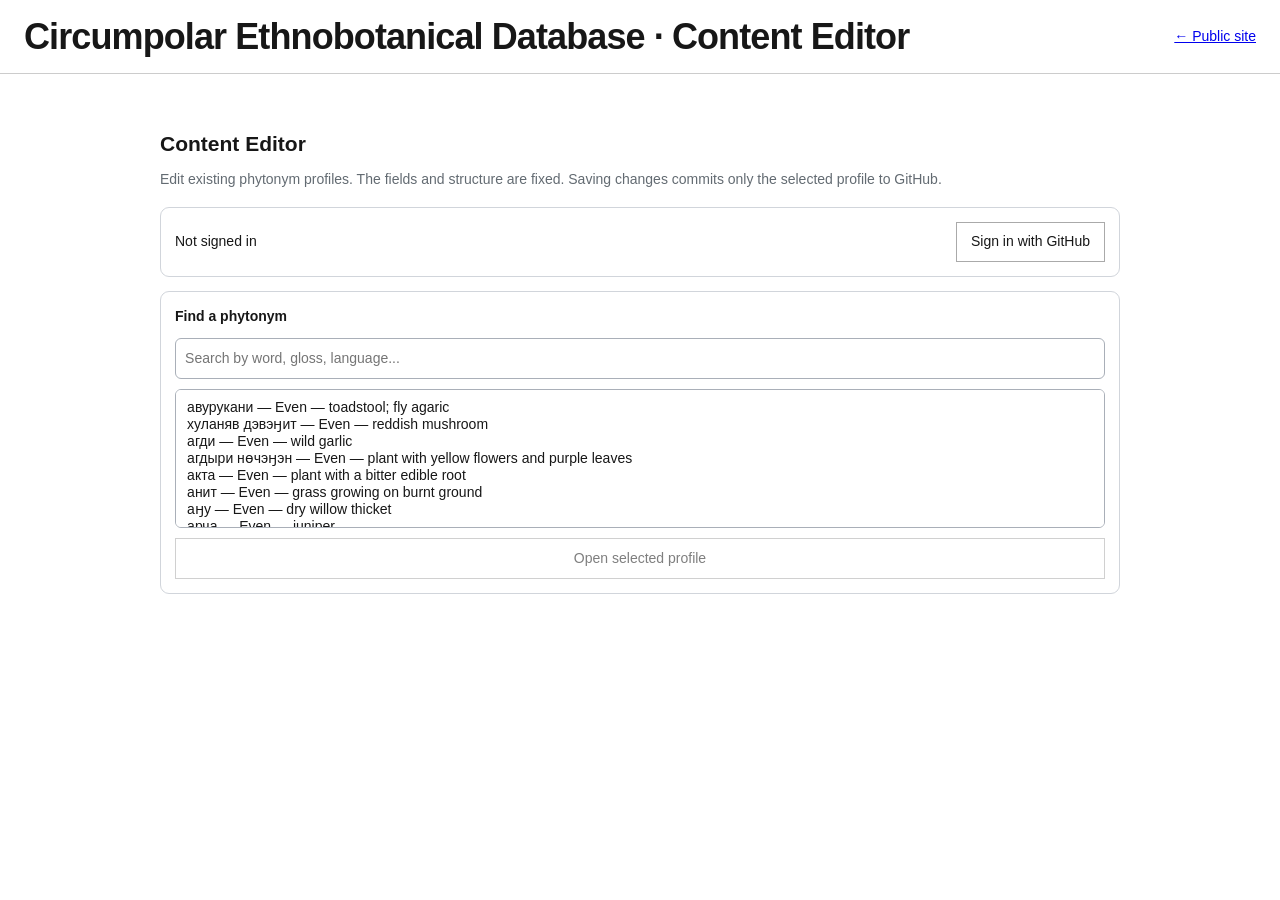
<file: admin/index.html>
<!doctype html>
<html lang="en">
<head>
<base href="../">
<meta charset="utf-8">
<meta name="viewport" content="width=device-width, initial-scale=1">
<title>Content Editor · Circumpolar Ethnobotanical Database</title>
<link rel="stylesheet" href="styles.css?v=20261126-editor-clean-v1">
<link rel="stylesheet" href="admin/editor.css?v=20261126-editor-clean-v1">
<script defer src="admin/config.js?v=20261125-profile-delete-v1"></script>
<script defer src="admin/editor.js?v=20261126-editor-clean-v1"></script>
</head>
<body>
<header class="site-header"><div class="brand">Circumpolar Ethnobotanical Database · Content Editor</div><div class="lang-switch"><a href="./search/">← Public site</a></div></header>
<main class="editor-layout" id="editor" tabindex="-1">
<h1>Content Editor</h1>
<p class="muted">Edit existing phytonym profiles. The fields and structure are fixed. Saving changes commits only the selected profile to GitHub.</p>
<div id="setup" class="editor-alert" hidden></div>
<section class="editor-auth"><div id="auth-state">Not signed in</div><button id="login" type="button">Sign in with GitHub</button><button id="logout" type="button" hidden>Sign out</button></section>
<section class="editor-picker"><label for="profile-search">Find a phytonym</label><input id="profile-search" type="search" placeholder="Search by word, gloss, language..." autocomplete="off"><select id="profile-select" size="7" aria-label="Phytonym search results"></select><button id="open-profile" type="button" disabled>Open selected profile</button></section>
<div id="message" role="status" aria-live="polite"></div>
<section id="profile-editor" hidden><form id="edit-form"><div class="editor-top"><h2 id="profile-heading"></h2></div><div id="editor-fields"></div><div class="editor-actions"><button type="button" id="delete-profile" class="editor-delete editor-action-button" disabled aria-label="Delete this phytonym profile" title="Delete this phytonym profile"><svg aria-hidden="true" viewBox="0 0 24 24" width="19" height="19" fill="none" stroke="currentColor" stroke-width="1.8" stroke-linecap="round" stroke-linejoin="round"><path d="M3 6h18M8 6V4h8v2m3 0-1 14H6L5 6m5 4v7m4-7v7"/></svg><span>Delete profile</span></button><button type="button" id="cancel-edit" class="editor-action-button">Discard changes</button><button type="submit" id="save" class="editor-action-button" disabled>Save changes</button></div></form></section>
</main>
</body></html>
</file>
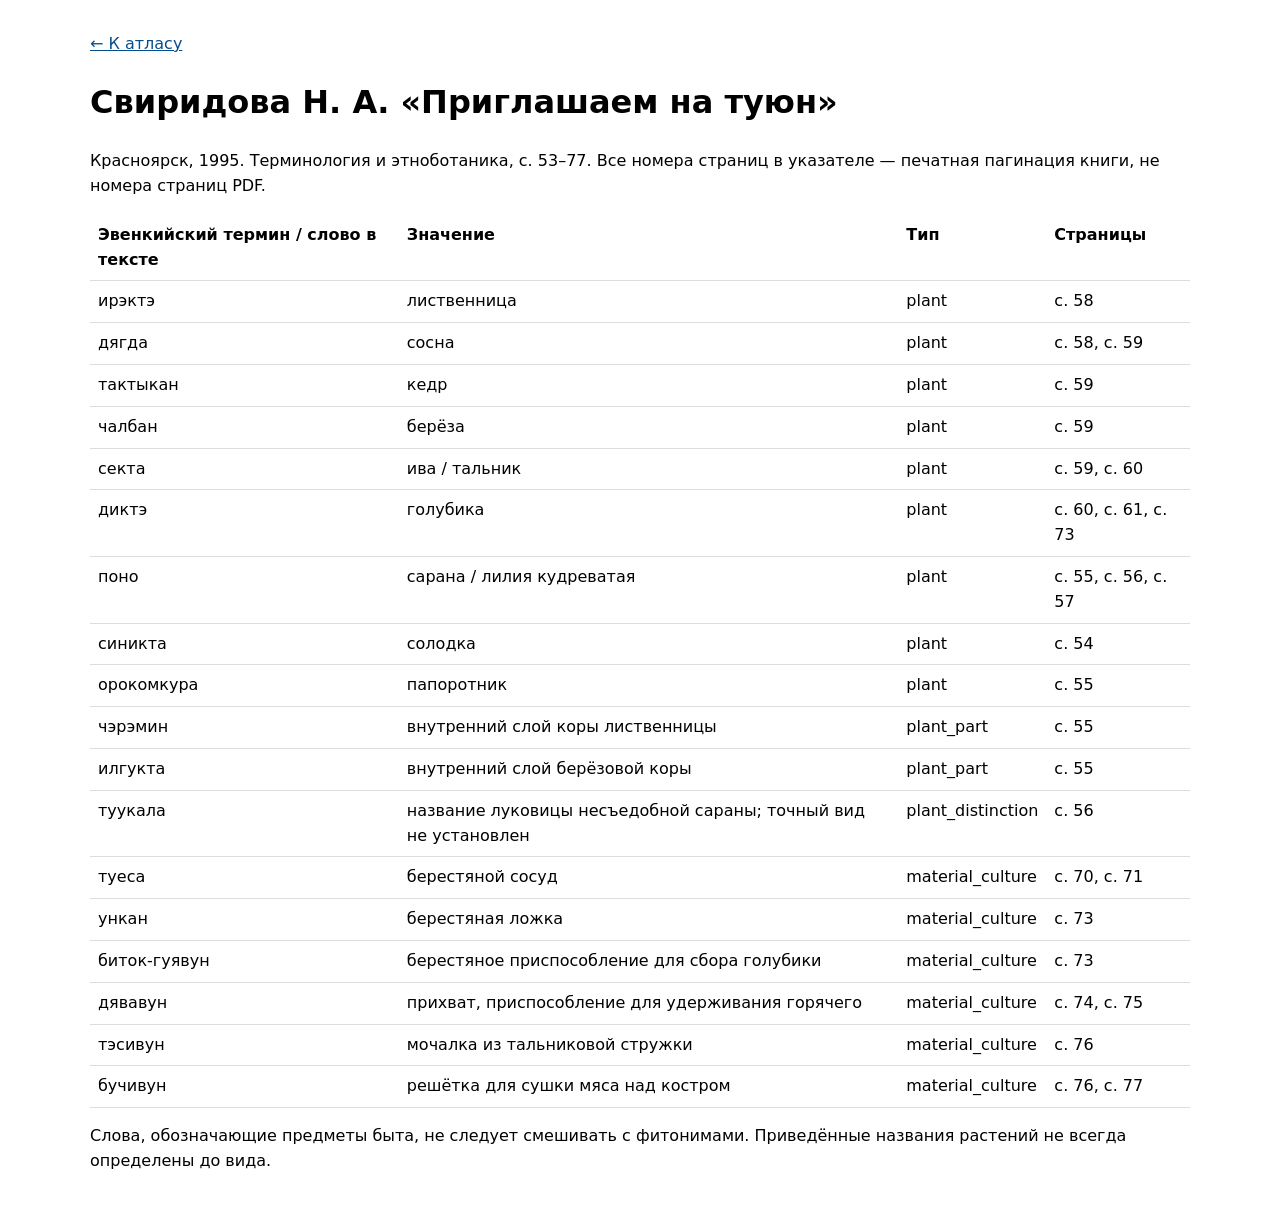
<file: sviridova/index.html>
<!doctype html><html lang="ru"><head><meta charset="utf-8"><meta name="viewport" content="width=device-width, initial-scale=1"><title>Свиридова — Приглашаем на туюн — эвенкийская терминология</title><style>body{font:16px/1.55 system-ui,sans-serif;max-width:1100px;margin:2rem auto;padding:0 1rem}td,th{border-bottom:1px solid #ddd;padding:.5rem;text-align:left;vertical-align:top}table{border-collapse:collapse;width:100%}a{color:#064d8e}tr:hover{background:#f8f8f8}</style></head><body><p><a href="../index.html">← К атласу</a></p><h1>Свиридова Н. А. «Приглашаем на туюн»</h1><p>Красноярск, 1995. Терминология и этноботаника, с. 53–77. Все номера страниц в указателе — печатная пагинация книги, не номера страниц PDF. </p><table><tr><th>Эвенкийский термин / слово в тексте</th><th>Значение</th><th>Тип</th><th>Страницы</th></tr><tr><td>ирэктэ</td><td>лиственница</td><td>plant</td><td>с. 58</td></tr><tr><td>дягда</td><td>сосна</td><td>plant</td><td>с. 58, с. 59</td></tr><tr><td>тактыкан</td><td>кедр</td><td>plant</td><td>с. 59</td></tr><tr><td>чалбан</td><td>берёза</td><td>plant</td><td>с. 59</td></tr><tr><td>секта</td><td>ива / тальник</td><td>plant</td><td>с. 59, с. 60</td></tr><tr><td>диктэ</td><td>голубика</td><td>plant</td><td>с. 60, с. 61, с. 73</td></tr><tr><td>поно</td><td>сарана / лилия кудреватая</td><td>plant</td><td>с. 55, с. 56, с. 57</td></tr><tr><td>синикта</td><td>солодка</td><td>plant</td><td>с. 54</td></tr><tr><td>орокомкура</td><td>папоротник</td><td>plant</td><td>с. 55</td></tr><tr><td>чэрэмин</td><td>внутренний слой коры лиственницы</td><td>plant_part</td><td>с. 55</td></tr><tr><td>илгукта</td><td>внутренний слой берёзовой коры</td><td>plant_part</td><td>с. 55</td></tr><tr><td>туукала</td><td>название луковицы несъедобной сараны; точный вид не установлен</td><td>plant_distinction</td><td>с. 56</td></tr><tr><td>туеса</td><td>берестяной сосуд</td><td>material_culture</td><td>с. 70, с. 71</td></tr><tr><td>ункан</td><td>берестяная ложка</td><td>material_culture</td><td>с. 73</td></tr><tr><td>биток-гуявун</td><td>берестяное приспособление для сбора голубики</td><td>material_culture</td><td>с. 73</td></tr><tr><td>дявавун</td><td>прихват, приспособление для удерживания горячего</td><td>material_culture</td><td>с. 74, с. 75</td></tr><tr><td>тэсивун</td><td>мочалка из тальниковой стружки</td><td>material_culture</td><td>с. 76</td></tr><tr><td>бучивун</td><td>решётка для сушки мяса над костром</td><td>material_culture</td><td>с. 76, с. 77</td></tr></table><p>Слова, обозначающие предметы быта, не следует смешивать с фитонимами. Приведённые названия растений не всегда определены до вида.</p></body></html>
</file>
